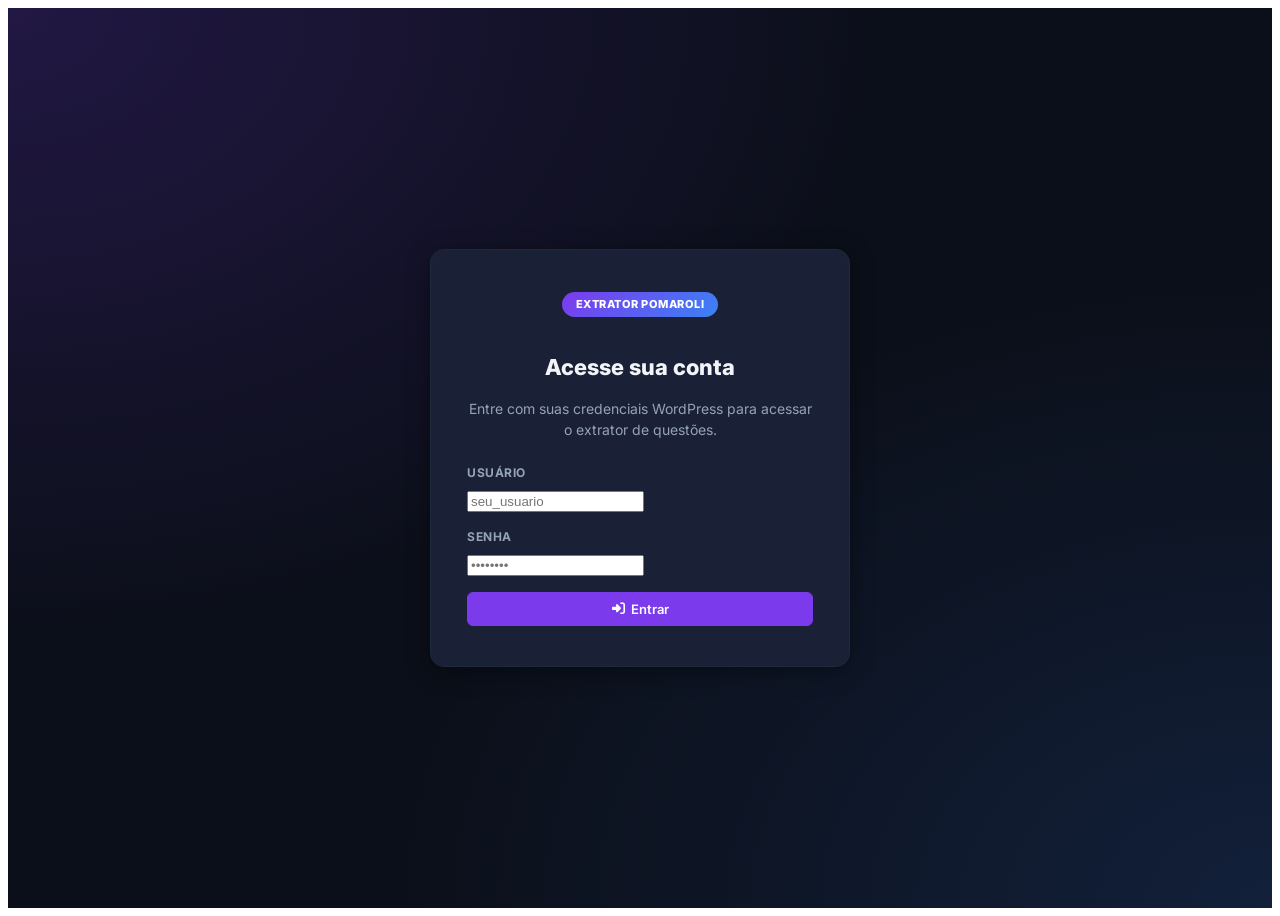
<file: wordpress-plugin/extrator-questoes-wp/index.html>
<!DOCTYPE html>
<html lang="pt-BR">
<head>
    <meta charset="UTF-8">
    <meta name="viewport" content="width=device-width, initial-scale=1.0">
    <title>Extrator de Questões Pomaroli</title>
    <link rel="preconnect" href="https://fonts.googleapis.com">
    <link href="https://fonts.googleapis.com/css2?family=Inter:wght@400;500;600;700;800&display=swap" rel="stylesheet">
    <link rel="stylesheet" href="https://cdnjs.cloudflare.com/ajax/libs/font-awesome/6.5.1/css/all.min.css">
    <link rel="stylesheet" href="assets/css/dashboard.css">
</head>
<body>
    <div id="pomaroli-app"></div>

    <script>
    // =============================================================================
    // CONFIGURAÇÃO GLOBAL (injetada pelo WordPress via shortcode ou wp_localize_script)
    // =============================================================================
    window.APP_CONFIG = window.APP_CONFIG || {};
    window.APP_CONFIG.restUrl = window.APP_CONFIG.restUrl || window.WP_REST_URL || '/wp-json/pomaroli/v1/';
    window.APP_CONFIG.restNonce = window.APP_CONFIG.restNonce || window.WP_REST_NONCE || '';
    window.APP_CONFIG.ajaxUrl = window.APP_CONFIG.ajaxUrl || window.WP_AJAX_URL || '/wp-admin/admin-ajax.php';
    window.APP_CONFIG.userId = window.APP_CONFIG.userId !== undefined ? window.APP_CONFIG.userId : (window.WP_CURRENT_USER_ID || 0);
    </script>

    <!-- ============================================================ -->
    <!-- TELA DE LOGIN -->
    <!-- ============================================================ -->
    <template id="tpl-login">
        <div class="login-screen">
            <div class="login-card">
                <div class="login-badge">EXTRATOR POMAROLI</div>
                <h2>Acesse sua conta</h2>
                <p>Entre com suas credenciais WordPress para acessar o extrator de questões.</p>
                <div id="login-error" class="alert alert-error" style="display:none"></div>
                <form id="login-form">
                    <div class="form-group">
                        <label>Usuário</label>
                        <input type="text" id="login-user" placeholder="seu_usuario" required autocomplete="username">
                    </div>
                    <div class="form-group">
                        <label>Senha</label>
                        <input type="password" id="login-pass" placeholder="••••••••" required autocomplete="current-password">
                    </div>
                    <button type="submit" class="btn btn-primary btn-block" id="login-btn">
                        <i class="fa-solid fa-right-to-bracket"></i> Entrar
                    </button>
                </form>
            </div>
        </div>
    </template>

    <!-- ============================================================ -->
    <!-- APP PRINCIPAL (Dashboard) -->
    <!-- ============================================================ -->
    <template id="tpl-dashboard">
        <div class="app-layout">
            <!-- Sidebar -->
            <aside class="sidebar" id="sidebar">
                <div class="sidebar-brand">
                    <div class="brand-icon"><i class="fa-solid fa-layer-group"></i></div>
                    <span class="brand-text">POMAROLI</span>
                </div>
                <nav class="sidebar-nav">
                    <a href="#/" class="nav-item active" data-page="dashboard">
                        <i class="fa-solid fa-chart-line"></i><span>Dashboard</span>
                    </a>
                    <a href="#/jobs" class="nav-item" data-page="jobs">
                        <i class="fa-solid fa-layer-group"></i><span>Processamentos</span>
                    </a>
                    <a href="#/questions" class="nav-item" data-page="questions">
                        <i class="fa-solid fa-list-check"></i><span>Questões</span>
                    </a>
                    <a href="#/ai-review" class="nav-item" data-page="ai-review">
                        <i class="fa-solid fa-robot"></i><span>Revisão IA</span>
                    </a>
                    <a href="#/settings" class="nav-item" data-page="settings">
                        <i class="fa-solid fa-gear"></i><span>Configurações</span>
                    </a>
                </nav>
                <div class="sidebar-footer">
                    <button class="btn btn-ghost btn-sm" id="btn-logout">
                        <i class="fa-solid fa-right-from-bracket"></i> Sair
                    </button>
                </div>
            </aside>

            <!-- Main Content -->
            <div class="main-wrapper">
                <header class="topbar">
                    <button class="btn btn-ghost" id="btn-toggle-sidebar">
                        <i class="fa-solid fa-bars"></i>
                    </button>
                    <h1 class="page-title" id="page-title">Dashboard</h1>
                    <div class="topbar-actions">
                        <button class="btn btn-primary" id="btn-novo-upload">
                            <i class="fa-solid fa-cloud-arrow-up"></i> Novo Upload
                        </button>
                    </div>
                </header>
                <main class="main-content" id="main-content">
                    <!-- Páginas renderizadas aqui pelo router -->
                </main>
            </div>
        </div>
    </template>

    <!-- ============================================================ -->
    <!-- TEMPLATES DAS PÁGINAS -->
    <!-- ============================================================ -->

    <!-- Dashboard Home -->
    <template id="tpl-page-dashboard">
        <div class="page-dashboard">
            <div class="stats-grid">
                <div class="stat-card">
                    <div class="stat-icon blue"><i class="fa-solid fa-spinner"></i></div>
                    <div class="stat-body">
                        <div class="stat-value" id="stat-active">0</div>
                        <div class="stat-label">Em processamento</div>
                    </div>
                </div>
                <div class="stat-card">
                    <div class="stat-icon amber"><i class="fa-solid fa-clock"></i></div>
                    <div class="stat-body">
                        <div class="stat-value" id="stat-queued">0</div>
                        <div class="stat-label">Na fila</div>
                    </div>
                </div>
                <div class="stat-card">
                    <div class="stat-icon green"><i class="fa-solid fa-check-double"></i></div>
                    <div class="stat-body">
                        <div class="stat-value" id="stat-questions">0</div>
                        <div class="stat-label">Questões extraídas</div>
                    </div>
                </div>
                <div class="stat-card">
                    <div class="stat-icon purple"><i class="fa-solid fa-hourglass-half"></i></div>
                    <div class="stat-body">
                        <div class="stat-value" id="stat-pending-review">0</div>
                        <div class="stat-label">Aguardando revisão</div>
                    </div>
                </div>
            </div>

            <div class="card mt-24">
                <div class="card-header">
                    <h2><i class="fa-solid fa-clock-rotate-left"></i> Últimos Processamentos</h2>
                </div>
                <div class="card-body">
                    <div class="table-responsive">
                        <table class="data-table">
                            <thead>
                                <tr>
                                    <th>#</th>
                                    <th>Status</th>
                                    <th>Arquivos</th>
                                    <th>Questões</th>
                                    <th>Progresso</th>
                                    <th>Criado em</th>
                                    <th>Ações</th>
                                </tr>
                            </thead>
                            <tbody id="recent-jobs-body">
                                <tr><td colspan="7" class="text-muted text-center">Carregando...</td></tr>
                            </tbody>
                        </table>
                    </div>
                </div>
            </div>

            <div class="card mt-24">
                <div class="card-header">
                    <h2><i class="fa-solid fa-history"></i> Atividade Recente</h2>
                </div>
                <div class="card-body">
                    <div id="activity-log" class="activity-list">
                        <div class="text-muted text-center">Carregando...</div>
                    </div>
                </div>
            </div>
        </div>
    </template>

    <!-- Jobs List -->
    <template id="tpl-page-jobs">
        <div class="page-jobs">
            <div class="card">
                <div class="card-header card-header-flex">
                    <h2><i class="fa-solid fa-layer-group"></i> Processamentos</h2>
                    <div class="flex gap-8">
                        <select id="jobs-filter-status" class="form-select">
                            <option value="">Todos os status</option>
                            <option value="aguardando">Aguardando</option>
                            <option value="processando">Processando</option>
                            <option value="concluido">Concluído</option>
                            <option value="erro">Erro</option>
                            <option value="cancelado">Cancelado</option>
                        </select>
                        <button class="btn btn-primary btn-sm" id="btn-novo-upload-jobs">
                            <i class="fa-solid fa-cloud-arrow-up"></i> Novo
                        </button>
                    </div>
                </div>
                <div class="card-body">
                    <div class="table-responsive">
                        <table class="data-table">
                            <thead>
                                <tr>
                                    <th>#</th>
                                    <th>Batch ID</th>
                                    <th>Status</th>
                                    <th>Arquivos</th>
                                    <th>Questões</th>
                                    <th>Progresso</th>
                                    <th>Criado em</th>
                                    <th>Ações</th>
                                </tr>
                            </thead>
                            <tbody id="jobs-table-body">
                                <tr><td colspan="8" class="text-muted text-center">Carregando...</td></tr>
                            </tbody>
                        </table>
                    </div>
                    <div class="pagination" id="jobs-pagination"></div>
                </div>
            </div>
        </div>
    </template>

    <!-- Job Detail -->
    <template id="tpl-page-job-detail">
        <div class="page-job-detail">
            <div class="flex items-center gap-12 mb-24">
                <a href="#/jobs" class="btn btn-ghost btn-sm"><i class="fa-solid fa-arrow-left"></i> Voltar</a>
                <h2 id="job-detail-title">Processamento #--</h2>
            </div>

            <div class="stats-grid stats-grid-3">
                <div class="stat-card">
                    <div class="stat-icon blue"><i class="fa-solid fa-file-pdf"></i></div>
                    <div class="stat-body">
                        <div class="stat-value" id="jd-files">0</div>
                        <div class="stat-label">Arquivos</div>
                    </div>
                </div>
                <div class="stat-card">
                    <div class="stat-icon green"><i class="fa-solid fa-list-check"></i></div>
                    <div class="stat-body">
                        <div class="stat-value" id="jd-questions">0</div>
                        <div class="stat-label">Questões</div>
                    </div>
                </div>
                <div class="stat-card">
                    <div class="stat-icon purple"><i class="fa-solid fa-percent"></i></div>
                    <div class="stat-body">
                        <div class="stat-value" id="jd-progress">0%</div>
                        <div class="stat-label">Progresso</div>
                    </div>
                </div>
            </div>

            <div class="card mt-24">
                <div class="card-header">
                    <h2><i class="fa-solid fa-file-lines"></i> Arquivos do Processamento</h2>
                    <div class="flex gap-8">
                        <button class="btn btn-danger btn-sm" id="jd-btn-cancel" style="display:none">
                            <i class="fa-solid fa-ban"></i> Cancelar
                        </button>
                        <button class="btn btn-warning btn-sm" id="jd-btn-retry" style="display:none">
                            <i class="fa-solid fa-rotate-right"></i> Reenfileirar
                        </button>
                    </div>
                </div>
                <div class="card-body">
                    <div class="table-responsive">
                        <table class="data-table">
                            <thead>
                                <tr>
                                    <th>#</th>
                                    <th>Arquivo</th>
                                    <th>Status</th>
                                    <th>Páginas</th>
                                    <th>Questões</th>
                                    <th>Progresso</th>
                                </tr>
                            </thead>
                            <tbody id="jd-files-body">
                                <tr><td colspan="6" class="text-muted text-center">Carregando...</td></tr>
                            </tbody>
                        </table>
                    </div>
                </div>
            </div>

            <div class="card mt-24">
                <div class="card-header card-header-flex">
                    <h2><i class="fa-solid fa-list-check"></i> Questões Extraídas</h2>
                    <button class="btn btn-success btn-sm" id="jd-btn-import">
                        <i class="fa-solid fa-database"></i> Importar para WP
                    </button>
                </div>
                <div class="card-body">
                    <div id="jd-questions-list" class="questions-grid">
                        <div class="text-muted text-center">Carregando...</div>
                    </div>
                </div>
            </div>
        </div>
    </template>

    <!-- Questions List -->
    <template id="tpl-page-questions">
        <div class="page-questions">
            <div class="card">
                <div class="card-header card-header-flex">
                    <h2><i class="fa-solid fa-list-check"></i> Questões</h2>
                    <div class="flex gap-8 items-center">
                        <input type="text" class="form-input" id="questions-search" placeholder="Buscar questão...">
                        <select id="questions-filter-status" class="form-select">
                            <option value="">Todos os status</option>
                            <option value="extraida">Extraída</option>
                            <option value="revisada">Revisada</option>
                            <option value="publicada">Publicada</option>
                            <option value="rejeitada">Rejeitada</option>
                        </select>
                        <select id="questions-filter-review" class="form-select">
                            <option value="">Todas revisões</option>
                            <option value="pendente">Pendente</option>
                            <option value="aprovada">Aprovada</option>
                            <option value="rejeitada">Rejeitada</option>
                        </select>
                        <button class="btn btn-success btn-sm" id="btn-import-selected" disabled>
                            <i class="fa-solid fa-database"></i> Importar selecionadas
                        </button>
                    </div>
                </div>
                <div class="card-body">
                    <div class="table-responsive">
                        <table class="data-table">
                            <thead>
                                <tr>
                                    <th><input type="checkbox" id="select-all-questions"></th>
                                    <th>#</th>
                                    <th>Enunciado</th>
                                    <th>Banca</th>
                                    <th>Disciplina</th>
                                    <th>Status</th>
                                    <th>Revisão</th>
                                    <th>Ações</th>
                                </tr>
                            </thead>
                            <tbody id="questions-table-body">
                                <tr><td colspan="8" class="text-muted text-center">Carregando...</td></tr>
                            </tbody>
                        </table>
                    </div>
                    <div class="pagination" id="questions-pagination"></div>
                </div>
            </div>
        </div>
    </template>

    <!-- Question Editor Modal -->
    <template id="tpl-modal-question">
        <div class="modal-overlay" id="question-modal">
            <div class="modal-content modal-lg">
                <div class="modal-header">
                    <h3 id="modal-q-title">Editar Questão</h3>
                    <button class="btn btn-ghost modal-close" data-close="question-modal">
                        <i class="fa-solid fa-xmark"></i>
                    </button>
                </div>
                <div class="modal-body">
                    <input type="hidden" id="modal-q-id">
                    <div class="form-row">
                        <div class="form-group flex-1">
                            <label>Enunciado</label>
                            <textarea id="modal-q-enunciado" class="form-textarea" rows="6"></textarea>
                        </div>
                    </div>
                    <div class="form-row form-row-2">
                        <div class="form-group">
                            <label>Banca</label>
                            <input type="text" id="modal-q-banca" class="form-input">
                        </div>
                        <div class="form-group">
                            <label>Disciplina</label>
                            <input type="text" id="modal-q-disciplina" class="form-input">
                        </div>
                    </div>
                    <div class="form-row form-row-2">
                        <div class="form-group">
                            <label>Ano</label>
                            <input type="text" id="modal-q-ano" class="form-input">
                        </div>
                        <div class="form-group">
                            <label>Gabarito</label>
                            <input type="text" id="modal-q-gabarito" class="form-input" maxlength="1">
                        </div>
                    </div>
                    <div id="modal-q-alternativas"></div>
                    <div class="form-group mt-12">
                        <label>Comentário / Resolução</label>
                        <textarea id="modal-q-comentario" class="form-textarea" rows="4"></textarea>
                    </div>
                </div>
                <div class="modal-footer">
                    <button class="btn btn-ghost" data-close="question-modal">Cancelar</button>
                    <button class="btn btn-success" id="modal-q-approve"><i class="fa-solid fa-check"></i> Aprovar</button>
                    <button class="btn btn-warning" id="modal-q-edit"><i class="fa-solid fa-pen"></i> Salvar Edição</button>
                    <button class="btn btn-danger" id="modal-q-reject"><i class="fa-solid fa-xmark"></i> Rejeitar</button>
                </div>
            </div>
        </div>
    </template>

    <!-- AI Review -->
    <template id="tpl-page-ai-review">
        <div class="page-ai-review">
            <div class="card">
                <div class="card-header card-header-flex">
                    <h2><i class="fa-solid fa-robot"></i> Revisão com Inteligência Artificial</h2>
                    <button class="btn btn-primary btn-sm" id="btn-start-ai-review">
                        <i class="fa-solid fa-play"></i> Iniciar Revisão em Massa
                    </button>
                </div>
                <div class="card-body">
                    <div class="ai-review-stats">
                        <div class="ai-stat">
                            <span class="ai-stat-value" id="ai-pending">0</span>
                            <span class="ai-stat-label">Pendentes</span>
                        </div>
                        <div class="ai-stat">
                            <span class="ai-stat-value" id="ai-approved">0</span>
                            <span class="ai-stat-label">Aprovadas</span>
                        </div>
                        <div class="ai-stat">
                            <span class="ai-stat-value" id="ai-rejected">0</span>
                            <span class="ai-stat-label">Rejeitadas</span>
                        </div>
                        <div class="ai-stat">
                            <span class="ai-stat-value" id="ai-edited">0</span>
                            <span class="ai-stat-label">Editadas</span>
                        </div>
                    </div>

                    <div id="ai-review-progress" style="display:none">
                        <div class="progress-header">
                            <span>Processando revisão...</span>
                            <span id="ai-progress-text">0 / 0</span>
                        </div>
                        <div class="progress-bar">
                            <div class="progress-fill" id="ai-progress-fill" style="width: 0%"></div>
                        </div>
                    </div>

                    <div class="mt-24">
                        <h3 class="mb-12">Questões Pendentes de Revisão</h3>
                        <div id="ai-review-list" class="questions-grid">
                            <div class="text-muted text-center">Nenhuma questão pendente.</div>
                        </div>
                    </div>
                </div>
            </div>
        </div>
    </template>

    <!-- Settings -->
    <template id="tpl-page-settings">
        <div class="page-settings">
            <div class="card">
                <div class="card-header">
                    <h2><i class="fa-solid fa-gear"></i> Configurações</h2>
                </div>
                <div class="card-body">
                    <form id="settings-form">
                        <div class="settings-section">
                            <h3><i class="fa-solid fa-robot"></i> Inteligência Artificial</h3>
                            <div class="form-row form-row-2">
                                <div class="form-group">
                                    <label>Provedor de IA</label>
                                    <select id="set-ai-provider" class="form-select">
                                        <option value="gemini">Google Gemini</option>
                                        <option value="openai">OpenAI</option>
                                    </select>
                                </div>
                                <div class="form-group">
                                    <label>Modelo</label>
                                    <input type="text" id="set-ai-model" class="form-input" value="gemini-2.0-flash">
                                </div>
                            </div>
                        </div>

                        <div class="settings-section">
                            <h3><i class="fa-solid fa-server"></i> Backend (Python)</h3>
                            <div class="form-group">
                                <label>URL do Servidor</label>
                                <input type="url" id="set-api-url" class="form-input" placeholder="(Opcional) URL do servidor Python worker">
                                <small class="form-help">URL do servidor Python worker (cPanel)</small>
                            </div>
                        </div>

                        <div class="settings-section">
                            <h3><i class="fa-solid fa-sliders"></i> Processamento</h3>
                            <div class="form-row form-row-2">
                                <div class="form-group">
                                    <label class="switch-label">
                                        <input type="checkbox" id="set-ocr" class="form-checkbox">
                                        <span>Forçar OCR via IA</span>
                                    </label>
                                    <small class="form-help">Ative para PDFs digitalizados/imagem</small>
                                </div>
                                <div class="form-group">
                                    <label class="switch-label">
                                        <input type="checkbox" id="set-auto-save" class="form-checkbox" checked>
                                        <span>Auto-salvar no WordPress</span>
                                    </label>
                                    <small class="form-help">Envia questões automaticamente ao WP</small>
                                </div>
                            </div>
                        </div>

                        <div class="settings-section">
                            <h3><i class="fa-solid fa-shield-halved"></i> Segurança</h3>
                            <div class="form-group">
                                <label>Status do Worker HMAC</label>
                                <div id="set-worker-status" class="status-badge">
                                    <span class="badge badge-green">Configurado</span>
                                </div>
                            </div>
                            <div class="form-group">
                                <label>Versão do Banco de Dados</label>
                                <span id="set-db-version" class="text-muted">--</span>
                            </div>
                        </div>

                        <div class="form-actions">
                            <button type="submit" class="btn btn-primary">
                                <i class="fa-solid fa-floppy-disk"></i> Salvar Configurações
                            </button>
                        </div>
                    </form>
                </div>
            </div>
        </div>
    </template>

    <!-- Upload Modal -->
    <template id="tpl-modal-upload">
        <div class="modal-overlay" id="upload-modal">
            <div class="modal-content">
                <div class="modal-header">
                    <h3>Novo Processamento</h3>
                    <button class="btn btn-ghost modal-close" data-close="upload-modal">
                        <i class="fa-solid fa-xmark"></i>
                    </button>
                </div>
                <div class="modal-body">
                    <div class="upload-zone" id="upload-dropzone">
                        <i class="fa-solid fa-cloud-arrow-up upload-icon"></i>
                        <h3>Arraste seus PDFs aqui</h3>
                        <p>ou clique para selecionar arquivos</p>
                        <input type="file" id="upload-input" multiple accept=".pdf" style="display:none">
                    </div>
                    <div id="upload-file-list" class="upload-file-list"></div>

                    <div class="mt-16">
                        <h4 class="mb-8">Opções de Processamento</h4>
                        <div class="form-row form-row-2">
                            <div class="form-group">
                                <label class="switch-label">
                                    <input type="checkbox" id="upload-use-ocr" class="form-checkbox">
                                    <span>Forçar OCR via IA</span>
                                </label>
                            </div>
                            <div class="form-group">
                                <label class="switch-label">
                                    <input type="checkbox" id="upload-autocorrect" class="form-checkbox" checked>
                                    <span>Autocorreção IA</span>
                                </label>
                            </div>
                        </div>
                    </div>

                    <div id="upload-progress" style="display:none" class="mt-16">
                        <div class="progress-header">
                            <span>Enviando arquivos...</span>
                            <span id="upload-progress-text">0%</span>
                        </div>
                        <div class="progress-bar">
                            <div class="progress-fill" id="upload-progress-fill" style="width: 0%"></div>
                        </div>
                    </div>
                </div>
                <div class="modal-footer">
                    <button class="btn btn-ghost" data-close="upload-modal">Cancelar</button>
                    <button class="btn btn-primary" id="btn-start-upload" disabled>
                        <i class="fa-solid fa-play"></i> Iniciar Processamento
                    </button>
                </div>
            </div>
        </div>
    </template>

    <!-- Modal de Confirmação -->
    <div id="confirm-modal" class="confirm-modal-overlay" style="display:none;">
        <div class="confirm-modal-box">
            <div class="confirm-modal-icon">
                <i class="fa-solid fa-triangle-exclamation"></i>
            </div>
            <h3 class="confirm-modal-title">Confirmar exclusão</h3>
            <p class="confirm-modal-message" id="confirm-modal-message">Tem certeza que deseja excluir este processamento? Esta ação não pode ser desfeita.</p>
            <div class="confirm-modal-actions">
                <button id="confirm-modal-cancel" class="btn btn-ghost">Cancelar</button>
                <button id="confirm-modal-ok" class="btn btn-danger">Sim, excluir</button>
            </div>
        </div>
    </div>

    <!-- Toast Container -->
    <div id="toast-container"></div>

    <!-- ============================================================ -->
    <!-- JAVASCRIPT -->
    <!-- ============================================================ -->
    <script src="assets/js/api.js"></script>
    <script src="assets/js/app.js"></script>
</body>
</html>
</file>
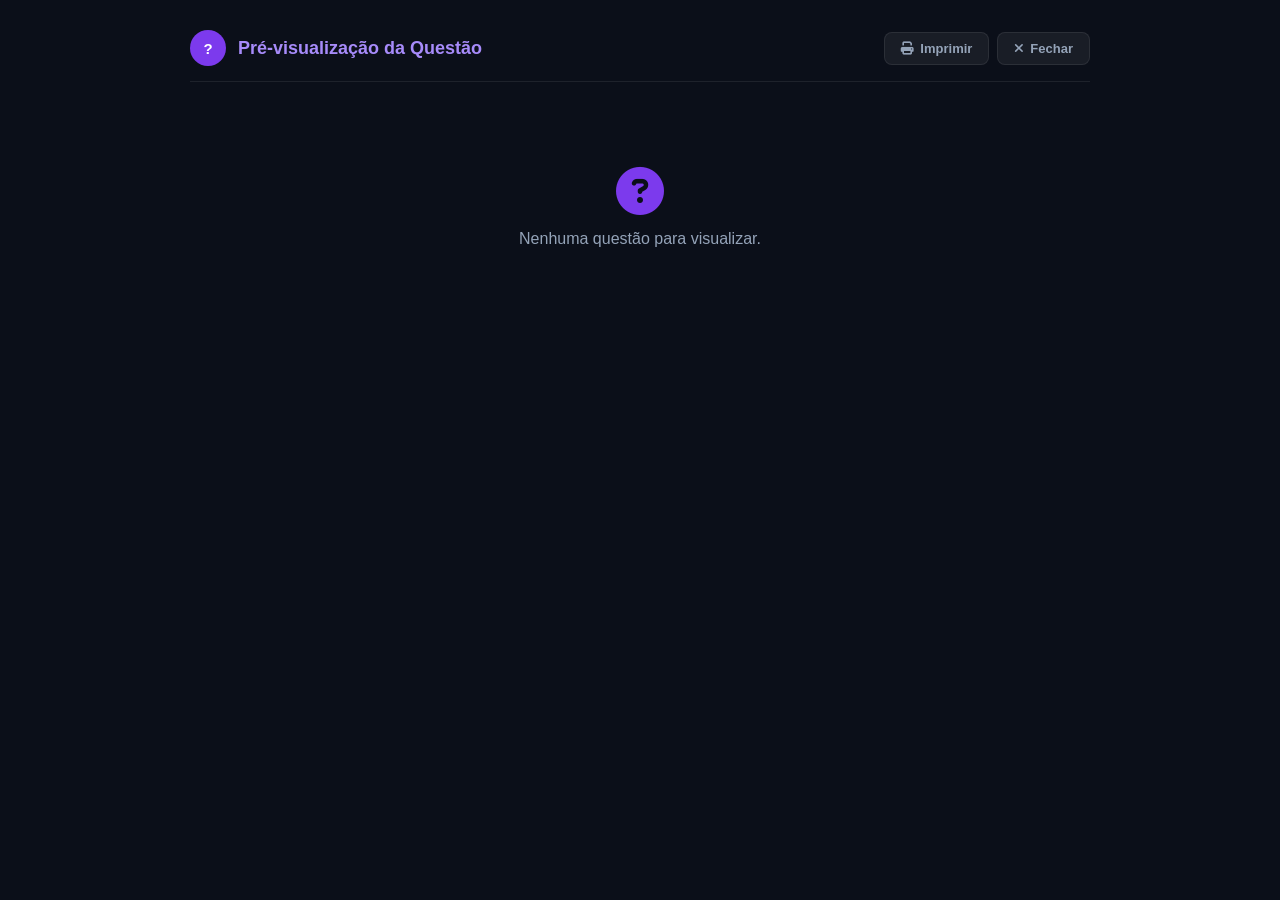
<file: templates/preview.html>
<!DOCTYPE html>
<html lang="pt-BR">
<head>
    <meta charset="UTF-8">
    <meta name="viewport" content="width=device-width, initial-scale=1.0">
    <title>Pré-visualização da Questão</title>
    <link rel="stylesheet" href="https://cdnjs.cloudflare.com/ajax/libs/font-awesome/6.5.1/css/all.min.css">
    <style>
        :root {
            --primary: #7c3aed;
            --primary-light: #a78bfa;
            --bg-body: #0b0f19;
            --bg-card: rgba(22, 27, 38, 0.95);
            --border-color: rgba(255, 255, 255, 0.08);
            --text-main: #f1f5f9;
            --text-muted: #94a3b8;
            --font-inter: 'Inter', -apple-system, BlinkMacSystemFont, sans-serif;
        }

        * {
            margin: 0;
            padding: 0;
            box-sizing: border-box;
        }

        body {
            font-family: var(--font-inter);
            background-color: var(--bg-body);
            color: var(--text-main);
            min-height: 100vh;
            display: flex;
            justify-content: center;
            padding: 30px 20px;
        }

        .preview-container {
            width: 100%;
            max-width: 900px;
        }

        .preview-header {
            display: flex;
            align-items: center;
            justify-content: space-between;
            margin-bottom: 25px;
            padding-bottom: 15px;
            border-bottom: 1px solid var(--border-color);
        }

        .preview-header-left {
            display: flex;
            align-items: center;
            gap: 12px;
        }

        .preview-header h1 {
            font-size: 18px;
            font-weight: 700;
            color: var(--primary-light);
        }

        .preview-header .q-number {
            background: var(--primary);
            color: white;
            width: 36px;
            height: 36px;
            border-radius: 50%;
            display: flex;
            align-items: center;
            justify-content: center;
            font-weight: 800;
            font-size: 15px;
        }

        .btn-close-preview {
            background: rgba(255, 255, 255, 0.06);
            border: 1px solid var(--border-color);
            color: var(--text-muted);
            padding: 8px 16px;
            border-radius: 8px;
            cursor: pointer;
            font-size: 13px;
            font-family: var(--font-inter);
            font-weight: 600;
            display: flex;
            align-items: center;
            gap: 6px;
            transition: all 0.2s;
        }

        .btn-close-preview:hover {
            background: rgba(255, 255, 255, 0.1);
            color: white;
        }

        .preview-card {
            background-color: var(--bg-card);
            border: 1px solid var(--border-color);
            border-radius: 16px;
            padding: 30px;
            display: flex;
            flex-direction: column;
            gap: 24px;
        }

        .preview-badge-row {
            display: flex;
            flex-wrap: wrap;
            gap: 8px;
        }

        .preview-badge {
            font-size: 11px;
            font-weight: 700;
            padding: 5px 12px;
            border-radius: 20px;
            display: inline-flex;
            align-items: center;
            gap: 6px;
            text-transform: uppercase;
            letter-spacing: 0.5px;
            border: 1px solid rgba(255, 255, 255, 0.06);
        }

        .badge-banca { background-color: rgba(124, 58, 237, 0.12); color: #a78bfa; border-color: rgba(124, 58, 237, 0.2); }
        .badge-instituicao { background-color: rgba(59, 130, 246, 0.12); color: #60a5fa; border-color: rgba(59, 130, 246, 0.2); }
        .badge-cargo { background-color: rgba(236, 72, 153, 0.12); color: #f472b6; border-color: rgba(236, 72, 153, 0.2); }
        .badge-ano { background-color: rgba(245, 158, 11, 0.12); color: #fbbf24; border-color: rgba(245, 158, 11, 0.2); }
        .badge-disciplina { background-color: rgba(16, 185, 129, 0.12); color: #34d399; border-color: rgba(16, 185, 129, 0.2); }
        .badge-assunto { background-color: rgba(107, 114, 128, 0.2); color: #d1d5db; border-color: rgba(107, 114, 128, 0.3); }
        .badge-dificuldade { background-color: rgba(239, 68, 68, 0.12); color: #f87171; border-color: rgba(239, 68, 68, 0.2); }

        .preview-section-title {
            font-size: 11px;
            font-weight: 800;
            color: var(--text-muted);
            text-transform: uppercase;
            letter-spacing: 0.8px;
            display: flex;
            align-items: center;
            gap: 6px;
            margin-bottom: 12px;
        }

        .preview-texto-associado {
            background-color: rgba(255, 255, 255, 0.02);
            border-left: 3px solid var(--primary);
            border-radius: 0 10px 10px 0;
            padding: 18px;
            font-size: 15px;
            line-height: 1.7;
        }

        .preview-enunciado {
            font-size: 16px;
            line-height: 1.7;
            color: var(--text-main);
        }

        .preview-image-wrapper {
            margin-top: 15px;
            display: flex;
            justify-content: center;
            background-color: rgba(0, 0, 0, 0.2);
            padding: 12px;
            border-radius: 10px;
            border: 1px solid var(--border-color);
        }

        .preview-image-enunciado {
            max-width: 100%;
            max-height: 400px;
            border-radius: 6px;
            object-fit: contain;
        }

        .preview-alternatives {
            display: flex;
            flex-direction: column;
            gap: 10px;
        }

        .preview-alternative-item {
            display: flex;
            align-items: flex-start;
            gap: 14px;
            padding: 14px 18px;
            background-color: rgba(255, 255, 255, 0.02);
            border: 1px solid var(--border-color);
            border-radius: 10px;
            transition: all 0.2s;
        }

        .preview-alternative-item:hover {
            background-color: rgba(255, 255, 255, 0.04);
            border-color: rgba(255, 255, 255, 0.12);
        }

        .preview-alternative-item.correct {
            background-color: rgba(34, 197, 94, 0.08);
            border-color: rgba(34, 197, 94, 0.25);
        }

        .preview-alt-badge {
            min-width: 32px;
            height: 32px;
            border-radius: 8px;
            background-color: rgba(255, 255, 255, 0.06);
            color: var(--text-muted);
            display: flex;
            align-items: center;
            justify-content: center;
            font-weight: 800;
            font-size: 13px;
            flex-shrink: 0;
        }

        .preview-alternative-item.correct .preview-alt-badge {
            background-color: rgba(34, 197, 94, 0.2);
            color: #22c55e;
        }

        .preview-alt-content-body {
            flex-grow: 1;
            font-size: 15px;
            line-height: 1.6;
        }

        .preview-alt-image-wrapper {
            margin-top: 10px;
            display: flex;
            justify-content: flex-start;
        }

        .preview-image-alt {
            max-width: 100%;
            max-height: 250px;
            border-radius: 6px;
            object-fit: contain;
            border: 1px solid var(--border-color);
        }

        .preview-correct-icon {
            color: #22c55e;
            font-size: 18px;
            margin-top: 6px;
            flex-shrink: 0;
        }

        .preview-comentario-box {
            background-color: rgba(124, 58, 237, 0.06);
            border: 1px solid rgba(124, 58, 237, 0.15);
            border-radius: 10px;
            padding: 18px;
        }

        .preview-comentario-box.empty-comentario {
            background-color: rgba(255, 255, 255, 0.02);
            border-color: var(--border-color);
        }

        .preview-comentario-title {
            font-size: 12px;
            font-weight: 700;
            color: var(--primary-light);
            text-transform: uppercase;
            letter-spacing: 0.5px;
            display: flex;
            align-items: center;
            gap: 6px;
            margin-bottom: 10px;
        }

        .preview-html-content {
            font-size: 15px;
            line-height: 1.7;
        }

        .preview-html-content table {
            width: 100%;
            border-collapse: collapse;
            margin: 10px 0;
            font-size: 14px;
        }

        .preview-html-content th {
            background: rgba(124, 58, 237, 0.15);
            padding: 8px 12px;
            text-align: left;
            border: 1px solid var(--border-color);
            font-weight: 700;
        }

        .preview-html-content td {
            padding: 8px 12px;
            border: 1px solid var(--border-color);
        }

        .no-question {
            text-align: center;
            padding: 60px 20px;
            color: var(--text-muted);
        }

        .no-question i {
            font-size: 48px;
            margin-bottom: 15px;
            color: var(--primary);
        }

        @media print {
            body { background: white; color: black; padding: 15px; }
            .preview-card { border: 1px solid #ccc; background: white; }
            .btn-close-preview { display: none; }
            .preview-header { border-bottom-color: #ccc; }
            .preview-badge { border: 1px solid #ccc; }
            .preview-alternative-item { border: 1px solid #ccc; background: #f9f9f9; }
            .preview-texto-associado { border-left-color: var(--primary); background: #f5f5f5; }
        }
    </style>
</head>
<body>
    <div class="preview-container">
        <div class="preview-header">
            <div class="preview-header-left">
                <span class="q-number" id="header-q-num">?</span>
                <h1>Pré-visualização da Questão</h1>
            </div>
            <div style="display: flex; gap: 8px;">
                <button class="btn-close-preview" onclick="window.print()">
                    <i class="fa-solid fa-print"></i> Imprimir
                </button>
                <button class="btn-close-preview" onclick="window.close()">
                    <i class="fa-solid fa-xmark"></i> Fechar
                </button>
            </div>
        </div>

        <div id="preview-content">
            <div class="no-question">
                <i class="fa-solid fa-circle-question"></i>
                <p>Nenhuma questão para visualizar.</p>
            </div>
        </div>
    </div>

    <script>
        function getQueryParam(name) {
            const params = new URLSearchParams(window.location.search);
            return params.get(name);
        }

        function renderPreview() {
            let q, meta;

            const dataStr = getQueryParam('data');
            if (dataStr) {
                try {
                    q = JSON.parse(decodeURIComponent(dataStr));
                    const metaStr = getQueryParam('meta');
                    meta = metaStr ? JSON.parse(decodeURIComponent(metaStr)) : {};
                } catch(e) { /* fallback below */ }
            }

            if (!q) {
                try {
                    q = JSON.parse(localStorage.getItem('preview_data') || 'null');
                    meta = JSON.parse(localStorage.getItem('preview_meta') || '{}');
                    localStorage.removeItem('preview_data');
                    localStorage.removeItem('preview_meta');
                } catch(e) { return; }
            }

            if (!q) return;

            try {
                document.getElementById('header-q-num').textContent = q.Numero || '?';
                document.title = `Questão ${q.Numero || ''} - Pré-visualização`;

                meta = meta || {};

                const banca = meta.Banca || q.Banca || "";
                const instituicao = meta.Instituicao || q.Instituicao || "";
                const cargo = meta.Cargo || q.Cargo || "";
                const ano = meta.Ano || q.Ano || "";
                const carreira = meta.Carreira || q.Carreira || "";
                const formacao = meta.Formacao || q.Formacao || "";
                const escolaridade = meta.Escolaridade || q.Escolaridade || "";
                const dificuldade = meta.Dificuldade || q.Dificuldade || "";

                let badgesHtml = "";
                if (banca) badgesHtml += `<span class="preview-badge badge-banca"><i class="fa-solid fa-building-columns"></i> ${banca}</span>`;
                if (instituicao) badgesHtml += `<span class="preview-badge badge-instituicao"><i class="fa-solid fa-university"></i> ${instituicao}</span>`;
                if (cargo) badgesHtml += `<span class="preview-badge badge-cargo"><i class="fa-solid fa-briefcase"></i> ${cargo}</span>`;
                if (ano) badgesHtml += `<span class="preview-badge badge-ano"><i class="fa-solid fa-calendar"></i> ${ano}</span>`;
                if (q.Disciplina) badgesHtml += `<span class="preview-badge badge-disciplina"><i class="fa-solid fa-graduation-cap"></i> ${q.Disciplina}</span>`;
                if (q.Assunto) badgesHtml += `<span class="preview-badge badge-assunto"><i class="fa-solid fa-tag"></i> ${q.Assunto}</span>`;
                if (dificuldade) badgesHtml += `<span class="preview-badge badge-dificuldade"><i class="fa-solid fa-gauge-simple-high"></i> ${dificuldade}</span>`;

                let textoAssociadoHtml = "";
                if (q.Texto_Associado && q.Texto_Associado.trim()) {
                    textoAssociadoHtml = `
                        <div class="preview-texto-associado">
                            <div class="preview-section-title"><i class="fa-solid fa-file-lines"></i> Texto Associado</div>
                            <div class="preview-html-content">${q.Texto_Associado}</div>
                        </div>
                    `;
                }

                let enunciadoImagemHtml = "";
                if (q.Enunciado_Imagem) {
                    enunciadoImagemHtml = `
                        <div class="preview-image-wrapper">
                            <img src="${q.Enunciado_Imagem}" class="preview-image-enunciado" alt="Imagem do Enunciado">
                        </div>
                    `;
                }

                const alternativas = [
                    { letra: 'A', texto: q.Opcao_A, imagem: q.Opcao_A_Imagem },
                    { letra: 'B', texto: q.Opcao_B, imagem: q.Opcao_B_Imagem },
                    { letra: 'C', texto: q.Opcao_C, imagem: q.Opcao_C_Imagem },
                    { letra: 'D', texto: q.Opcao_D, imagem: q.Opcao_D_Imagem },
                    { letra: 'E', texto: q.Opcao_E, imagem: q.Opcao_E_Imagem }
                ];

                let alternativesHtml = "";
                alternativas.forEach(alt => {
                    if (alt.letra === 'E' && !alt.texto && !alt.imagem) return;
                    const isCorrect = q.Gabarito === alt.letra;
                    const correctClass = isCorrect ? 'correct' : '';
                    const iconHtml = isCorrect ? `<i class="fa-solid fa-circle-check preview-correct-icon"></i>` : '';

                    let altImageHtml = "";
                    if (alt.imagem) {
                        altImageHtml = `<div class="preview-alt-image-wrapper"><img src="${alt.imagem}" class="preview-image-alt" alt="Imagem Alternativa ${alt.letra}"></div>`;
                    }

                    alternativesHtml += `
                        <div class="preview-alternative-item ${correctClass}">
                            <span class="preview-alt-badge">${alt.letra}</span>
                            <div class="preview-alt-content-body">
                                <div class="preview-html-content">${alt.texto || ''}</div>
                                ${altImageHtml}
                            </div>
                            ${iconHtml}
                        </div>
                    `;
                });

                let comentarioHtml = "";
                if (q.Comentario && q.Comentario.trim()) {
                    comentarioHtml = `
                        <div class="preview-comentario-box">
                            <div class="preview-comentario-title">
                                <i class="fa-solid fa-robot"></i> Explicação da Questão
                            </div>
                            <div class="preview-html-content">${q.Comentario}</div>
                        </div>
                    `;
                }

                document.getElementById('preview-content').innerHTML = `
                    <div class="preview-card">
                        <div class="preview-badge-row">${badgesHtml}</div>
                        ${textoAssociadoHtml}
                        <div class="preview-enunciado">
                            <div class="preview-section-title" style="margin-bottom: 10px;"><i class="fa-solid fa-question"></i> Questão ${q.Numero}</div>
                            <div class="preview-html-content">${q.Enunciado || ''}</div>
                            ${enunciadoImagemHtml}
                        </div>
                        <div class="preview-alternatives">${alternativesHtml}</div>
                        ${comentarioHtml}
                    </div>
                `;
            } catch (e) {
                console.error("Erro ao decodificar dados da questão:", e);
            }
        }

        renderPreview();
    </script>
</body>
</html>
</file>
<file: wordpress-plugin/extrator-questoes-wp/assets/css/dashboard.css>
/* =============================================================================
   POMAROLI DASHBOARD — Estilos do SPA
   ============================================================================= */

:root {
    --bg-primary: #0b0f19;
    --bg-secondary: #111827;
    --bg-card: #1a2035;
    --bg-card-hover: #1e2642;
    --bg-input: #0d1225;
    --border: #1e293b;
    --border-light: #2a3a5c;
    --text-primary: #f1f5f9;
    --text-secondary: #94a3b8;
    --text-muted: #64748b;
    --accent: #7c3aed;
    --accent-hover: #6d28d9;
    --blue: #3b82f6;
    --green: #10b981;
    --amber: #f59e0b;
    --red: #ef4444;
    --purple: #8b5cf6;
    --radius: 10px;
    --radius-sm: 6px;
    --radius-lg: 14px;
    --shadow: 0 4px 24px rgba(0,0,0,0.4);
    --shadow-sm: 0 2px 8px rgba(0,0,0,0.3);
    --transition: 0.2s ease;
    --sidebar-width: 240px;
    --topbar-height: 60px;
    --font: 'Inter', -apple-system, BlinkMacSystemFont, 'Segoe UI', sans-serif;
}

#pomaroli-app *,
#pomaroli-app *::before,
#pomaroli-app *::after,
.login-screen *,
.login-screen *::before,
.login-screen *::after,
.app-layout *,
.app-layout *::before,
.app-layout *::after {
    box-sizing: border-box;
}

#pomaroli-app,
.login-screen,
.app-layout {
    font-family: var(--font);
    color: var(--text-primary);
    line-height: 1.5;
    -webkit-font-smoothing: antialiased;
}

#pomaroli-app a,
.login-screen a,
.app-layout a {
    color: var(--accent);
    text-decoration: none;
}

#pomaroli-app a:hover,
.login-screen a:hover,
.app-layout a:hover {
    color: var(--accent-hover);
}

/* =============================================================================
   LOGIN SCREEN
   ============================================================================= */
.login-screen {
    display: flex;
    align-items: center;
    justify-content: center;
    height: 100vh;
    background: var(--bg-primary);
    background-image:
        radial-gradient(at 0% 0%, rgba(124,58,237,0.2) 0px, transparent 50%),
        radial-gradient(at 100% 100%, rgba(59,130,246,0.15) 0px, transparent 50%);
}
.login-card {
    background: var(--bg-card);
    border: 1px solid var(--border);
    border-radius: var(--radius-lg);
    padding: 40px 36px;
    width: 100%;
    max-width: 420px;
    box-shadow: var(--shadow);
    text-align: center;
}
.login-badge {
    display: inline-block;
    background: linear-gradient(135deg, var(--accent), var(--blue));
    color: #fff;
    font-size: 11px;
    font-weight: 800;
    text-transform: uppercase;
    padding: 4px 14px;
    border-radius: 20px;
    margin-bottom: 16px;
    letter-spacing: 0.5px;
}
.login-card h2 { font-size: 22px; font-weight: 800; margin-bottom: 8px; }
.login-card p { font-size: 14px; color: var(--text-secondary); margin-bottom: 24px; }

/* =============================================================================
   FORMS
   ============================================================================= */
.form-group { margin-bottom: 16px; text-align: left; }
.form-group label {
    display: block;
    font-size: 12px;
    font-weight: 700;
    color: var(--text-secondary);
    margin-bottom: 6px;
    text-transform: uppercase;
    letter-spacing: 0.5px;
}
.form-input, .form-select, .form-textarea {
    width: 100%;
    background: var(--bg-input);
    border: 1px solid var(--border);
    border-radius: var(--radius-sm);
    padding: 10px 14px;
    color: var(--text-primary);
    font-size: 14px;
    font-family: var(--font);
    transition: border-color var(--transition);
}
.form-input:focus, .form-select:focus, .form-textarea:focus {
    border-color: var(--accent);
    outline: none;
    box-shadow: 0 0 0 3px rgba(124,58,237,0.15);
}
.form-select { cursor: pointer; }
.form-textarea { resize: vertical; min-height: 80px; }
.form-help { display: block; font-size: 12px; color: var(--text-muted); margin-top: 4px; }
.form-row { display: flex; gap: 16px; }
.form-row-2 { display: grid; grid-template-columns: 1fr 1fr; gap: 16px; }
.form-actions { display: flex; justify-content: flex-end; gap: 12px; margin-top: 24px; padding-top: 24px; border-top: 1px solid var(--border); }
.flex { display: flex; }
.flex-1 { flex: 1; }
.items-center { align-items: center; }
.gap-8 { gap: 8px; }
.gap-12 { gap: 12px; }

.switch-label {
    display: flex !important;
    align-items: center;
    gap: 8px;
    cursor: pointer;
    font-size: 14px !important;
    text-transform: none !important;
    letter-spacing: 0 !important;
    color: var(--text-primary) !important;
}
.form-checkbox { width: auto !important; accent-color: var(--accent); }

/* =============================================================================
   BUTTONS
   ============================================================================= */
.btn {
    display: inline-flex;
    align-items: center;
    gap: 6px;
    padding: 8px 16px;
    border: 1px solid var(--border);
    border-radius: var(--radius-sm);
    background: var(--bg-card);
    color: var(--text-primary);
    font-size: 13px;
    font-weight: 600;
    font-family: var(--font);
    cursor: pointer;
    transition: all var(--transition);
    white-space: nowrap;
}
.btn:hover { background: var(--bg-card-hover); }
.btn:disabled { opacity: 0.5; cursor: not-allowed; }
.btn-sm { padding: 6px 12px; font-size: 12px; }
.btn-primary { background: var(--accent); border-color: var(--accent); color: #fff; }
.btn-primary:hover { background: var(--accent-hover); }
.btn-success { background: var(--green); border-color: var(--green); color: #fff; }
.btn-success:hover { background: #059669; }
.btn-warning { background: var(--amber); border-color: var(--amber); color: #000; }
.btn-warning:hover { background: #d97706; }
.btn-danger { background: var(--red); border-color: var(--red); color: #fff; }
.btn-danger:hover { background: #dc2626; }
.btn-ghost { background: transparent; border-color: transparent; color: var(--text-secondary); }
.btn-ghost:hover { color: var(--text-primary); background: rgba(255,255,255,0.05); }
.btn-block { width: 100%; justify-content: center; }

/* =============================================================================
   APP LAYOUT
   ============================================================================= */
.app-layout {
    display: flex;
    height: 100vh;
    overflow: hidden;
}

/* SIDEBAR */
.sidebar {
    width: var(--sidebar-width);
    background: var(--bg-secondary);
    border-right: 1px solid var(--border);
    display: flex;
    flex-direction: column;
    flex-shrink: 0;
    transition: width 0.25s ease, transform 0.25s ease;
    z-index: 100;
}
.sidebar.collapsed {
    width: 68px !important;
}
.sidebar.collapsed .brand-text,
.sidebar.collapsed .nav-item span,
.sidebar.collapsed .sidebar-footer span,
.sidebar.collapsed .sidebar-section-title {
    display: none !important;
}
.sidebar.collapsed .sidebar-brand {
    justify-content: center;
    padding: 20px 0;
}
.sidebar.collapsed .nav-item {
    justify-content: center;
    padding: 12px 0;
}
.sidebar.collapsed .sidebar-footer {
    justify-content: center;
    padding: 16px 0;
}
.sidebar.collapsed .sidebar-footer button {
    justify-content: center;
}
.sidebar-brand {
    display: flex;
    align-items: center;
    gap: 10px;
    padding: 20px;
    border-bottom: 1px solid var(--border);
}
.brand-icon {
    width: 36px;
    height: 36px;
    background: linear-gradient(135deg, var(--accent), var(--blue));
    border-radius: var(--radius-sm);
    display: flex;
    align-items: center;
    justify-content: center;
    color: #fff;
    font-size: 16px;
}
.brand-text {
    font-size: 14px;
    font-weight: 800;
    letter-spacing: 1px;
    color: var(--text-primary);
}
.sidebar-nav {
    flex: 1;
    padding: 12px 8px;
    overflow-y: auto;
}
.nav-item {
    display: flex;
    align-items: center;
    gap: 10px;
    padding: 10px 14px;
    border-radius: var(--radius-sm);
    color: var(--text-secondary);
    font-size: 14px;
    font-weight: 500;
    transition: all var(--transition);
    margin-bottom: 2px;
}
.nav-item:hover { background: rgba(255,255,255,0.05); color: var(--text-primary); }
.nav-item.active {
    background: rgba(124,58,237,0.15);
    color: var(--accent);
    font-weight: 600;
}
.nav-item i { width: 20px; text-align: center; font-size: 15px; }
.sidebar-footer {
    padding: 12px 8px;
    border-top: 1px solid var(--border);
}

/* MAIN */
.main-wrapper {
    flex: 1;
    display: flex;
    flex-direction: column;
    overflow: hidden;
    min-width: 0;
}
.topbar {
    height: var(--topbar-height);
    background: var(--bg-secondary);
    border-bottom: 1px solid var(--border);
    display: flex;
    align-items: center;
    padding: 0 20px;
    gap: 16px;
    flex-shrink: 0;
}
.page-title {
    font-size: 18px;
    font-weight: 700;
    flex: 1;
}
.topbar-actions { display: flex; gap: 8px; }
.main-content {
    flex: 1;
    overflow-y: auto;
    padding: 24px;
}

/* =============================================================================
   CARDS
   ============================================================================= */
.card {
    background: var(--bg-card);
    border: 1px solid var(--border);
    border-radius: var(--radius-lg);
    overflow: hidden;
}
.card-header {
    padding: 16px 20px;
    border-bottom: 1px solid var(--border);
    display: flex;
    align-items: center;
    justify-content: space-between;
}
.card-header h2 {
    font-size: 16px;
    font-weight: 700;
    display: flex;
    align-items: center;
    gap: 8px;
}
.card-header h2 i { color: var(--accent); font-size: 16px; }
.card-header-flex { flex-wrap: wrap; gap: 12px; }
.card-body { padding: 20px; }

/* =============================================================================
   STAT CARDS
   ============================================================================= */
.stats-grid {
    display: grid;
    grid-template-columns: repeat(4, 1fr);
    gap: 16px;
}
.stats-grid-3 { grid-template-columns: repeat(3, 1fr); }
.stat-card {
    background: var(--bg-card);
    border: 1px solid var(--border);
    border-radius: var(--radius);
    padding: 20px;
    display: flex;
    align-items: center;
    gap: 16px;
    transition: border-color var(--transition);
}
.stat-card:hover { border-color: var(--border-light); }
.stat-icon {
    width: 48px;
    height: 48px;
    border-radius: var(--radius);
    display: flex;
    align-items: center;
    justify-content: center;
    font-size: 20px;
    flex-shrink: 0;
}
.stat-icon.blue { background: rgba(59,130,246,0.15); color: var(--blue); }
.stat-icon.green { background: rgba(16,185,129,0.15); color: var(--green); }
.stat-icon.amber { background: rgba(245,158,11,0.15); color: var(--amber); }
.stat-icon.purple { background: rgba(139,92,246,0.15); color: var(--purple); }
.stat-value { font-size: 28px; font-weight: 800; line-height: 1; }
.stat-label { font-size: 13px; color: var(--text-secondary); margin-top: 4px; }

/* =============================================================================
   DATA TABLE
   ============================================================================= */
.table-responsive { overflow-x: auto; }
.data-table {
    width: 100%;
    border-collapse: collapse;
    font-size: 13px;
}
.data-table th {
    text-align: left;
    padding: 10px 14px;
    background: var(--bg-input);
    color: var(--text-secondary);
    font-weight: 700;
    font-size: 11px;
    text-transform: uppercase;
    letter-spacing: 0.5px;
    border-bottom: 1px solid var(--border);
    white-space: nowrap;
}
.data-table td {
    padding: 10px 14px;
    border-bottom: 1px solid var(--border);
    vertical-align: middle;
}
.data-table tbody tr:hover { background: rgba(255,255,255,0.02); }
.data-table tbody tr:last-child td { border-bottom: none; }

/* =============================================================================
   BADGES & STATUS
   ============================================================================= */
.badge {
    display: inline-flex;
    align-items: center;
    gap: 4px;
    padding: 3px 10px;
    border-radius: 20px;
    font-size: 11px;
    font-weight: 700;
    text-transform: uppercase;
    letter-spacing: 0.3px;
}
.badge-blue { background: rgba(59,130,246,0.15); color: var(--blue); }
.badge-green { background: rgba(16,185,129,0.15); color: var(--green); }
.badge-amber { background: rgba(245,158,11,0.15); color: var(--amber); }
.badge-red { background: rgba(239,68,68,0.15); color: var(--red); }
.badge-purple { background: rgba(139,92,246,0.15); color: var(--purple); }
.badge-gray { background: rgba(100,116,139,0.15); color: var(--text-muted); }

/* =============================================================================
   PROGRESS BAR
   ============================================================================= */
.progress-bar {
    width: 100%;
    height: 8px;
    background: var(--bg-input);
    border-radius: 4px;
    overflow: hidden;
}
.progress-fill {
    height: 100%;
    background: linear-gradient(90deg, var(--accent), var(--blue));
    border-radius: 4px;
    transition: width 0.5s ease;
    min-width: 2px;
}
.progress-header {
    display: flex;
    justify-content: space-between;
    font-size: 13px;
    color: var(--text-secondary);
    margin-bottom: 8px;
}

/* =============================================================================
   MODAL
   ============================================================================= */
.modal-overlay {
    position: fixed;
    inset: 0;
    background: rgba(0,0,0,0.7);
    backdrop-filter: blur(4px);
    display: flex;
    align-items: center;
    justify-content: center;
    z-index: 9999;
    padding: 20px;
}
.modal-content {
    background: var(--bg-card);
    border: 1px solid var(--border);
    border-radius: var(--radius-lg);
    width: 100%;
    max-width: 540px;
    max-height: 90vh;
    overflow-y: auto;
    box-shadow: var(--shadow);
}
.modal-lg { max-width: 720px; }
.modal-header {
    padding: 16px 20px;
    border-bottom: 1px solid var(--border);
    display: flex;
    align-items: center;
    justify-content: space-between;
}
.modal-header h3 { font-size: 16px; font-weight: 700; }
.modal-body { padding: 20px; }
.modal-footer {
    padding: 16px 20px;
    border-top: 1px solid var(--border);
    display: flex;
    justify-content: flex-end;
    gap: 8px;
}

/* =============================================================================
   UPLOAD ZONE
   ============================================================================= */
.upload-zone {
    border: 2px dashed var(--border-light);
    border-radius: var(--radius);
    padding: 40px 20px;
    text-align: center;
    cursor: pointer;
    transition: all var(--transition);
}
.upload-zone:hover, .upload-zone.dragover {
    border-color: var(--accent);
    background: rgba(124,58,237,0.05);
}
.upload-icon { font-size: 48px; color: var(--accent); margin-bottom: 12px; }
.upload-zone h3 { font-size: 16px; margin-bottom: 4px; }
.upload-zone p { font-size: 13px; color: var(--text-muted); }
.upload-file-list {
    margin-top: 16px;
    max-height: 160px;
    overflow-y: auto;
}
.upload-file-item {
    display: flex;
    align-items: center;
    justify-content: space-between;
    padding: 8px 12px;
    border: 1px solid var(--border);
    border-radius: var(--radius-sm);
    margin-bottom: 6px;
    font-size: 13px;
}
.upload-file-item .file-name { flex: 1; overflow: hidden; text-overflow: ellipsis; white-space: nowrap; }
.upload-file-item .file-size { color: var(--text-muted); margin-left: 12px; }

/* =============================================================================
   QUESTIONS GRID
   ============================================================================= */
.questions-grid {
    display: grid;
    grid-template-columns: repeat(auto-fill, minmax(340px, 1fr));
    gap: 16px;
}
.question-card {
    background: var(--bg-input);
    border: 1px solid var(--border);
    border-radius: var(--radius);
    padding: 16px;
    transition: border-color var(--transition);
}
.question-card:hover { border-color: var(--border-light); }
.question-card-header {
    display: flex;
    align-items: center;
    justify-content: space-between;
    margin-bottom: 8px;
}
.question-card-number {
    font-weight: 700;
    color: var(--accent);
}
.question-card-badges { display: flex; gap: 4px; flex-wrap: wrap; }
.question-card-text {
    font-size: 13px;
    color: var(--text-secondary);
    line-height: 1.6;
    max-height: 80px;
    overflow: hidden;
    text-overflow: ellipsis;
    display: -webkit-box;
    -webkit-line-clamp: 3;
    -webkit-box-orient: vertical;
}
.question-card-actions {
    display: flex;
    gap: 6px;
    margin-top: 12px;
    padding-top: 12px;
    border-top: 1px solid var(--border);
}

/* =============================================================================
   AI REVIEW
   ============================================================================= */
.ai-review-stats {
    display: grid;
    grid-template-columns: repeat(4, 1fr);
    gap: 16px;
    margin-bottom: 24px;
}
.ai-stat {
    text-align: center;
    padding: 16px;
    background: var(--bg-input);
    border-radius: var(--radius);
}
.ai-stat-value {
    display: block;
    font-size: 28px;
    font-weight: 800;
    color: var(--accent);
}
.ai-stat-label { font-size: 12px; color: var(--text-muted); text-transform: uppercase; }

/* =============================================================================
   ACTIVITY LIST
   ============================================================================= */
.activity-list { max-height: 300px; overflow-y: auto; }
.activity-item {
    display: flex;
    gap: 12px;
    padding: 10px 0;
    border-bottom: 1px solid var(--border);
    font-size: 13px;
}
.activity-item:last-child { border-bottom: none; }
.activity-dot {
    width: 8px;
    height: 8px;
    border-radius: 50%;
    margin-top: 5px;
    flex-shrink: 0;
}
.activity-dot.info { background: var(--blue); }
.activity-dot.success { background: var(--green); }
.activity-dot.warning { background: var(--amber); }
.activity-dot.error { background: var(--red); }
.activity-time { color: var(--text-muted); font-size: 12px; margin-top: 2px; }

/* =============================================================================
   SETTINGS
   ============================================================================= */
.settings-section {
    margin-bottom: 32px;
    padding-bottom: 24px;
    border-bottom: 1px solid var(--border);
}
.settings-section:last-of-type { border-bottom: none; }
.settings-section h3 {
    font-size: 15px;
    font-weight: 700;
    margin-bottom: 16px;
    display: flex;
    align-items: center;
    gap: 8px;
    color: var(--text-secondary);
}
.settings-section h3 i { color: var(--accent); }

/* =============================================================================
   PAGINATION
   ============================================================================= */
.pagination {
    display: flex;
    align-items: center;
    justify-content: center;
    gap: 4px;
    margin-top: 16px;
    padding-top: 16px;
    border-top: 1px solid var(--border);
}
.pagination button {
    padding: 6px 12px;
    border: 1px solid var(--border);
    border-radius: var(--radius-sm);
    background: var(--bg-card);
    color: var(--text-secondary);
    font-size: 13px;
    cursor: pointer;
    transition: all var(--transition);
}
.pagination button:hover { background: var(--bg-card-hover); color: var(--text-primary); }
.pagination button.active {
    background: var(--accent);
    border-color: var(--accent);
    color: #fff;
}
.pagination button:disabled { opacity: 0.4; cursor: not-allowed; }

/* =============================================================================
   TOASTS
   ============================================================================= */
#toast-container {
    position: fixed;
    bottom: 20px;
    right: 20px;
    z-index: 99999;
    display: flex;
    flex-direction: column;
    gap: 8px;
}
.toast {
    padding: 12px 20px;
    border-radius: var(--radius);
    font-size: 13px;
    font-weight: 500;
    box-shadow: var(--shadow);
    animation: toast-in 0.3s ease;
    display: flex;
    align-items: center;
    gap: 8px;
    min-width: 280px;
}
.toast-success { background: rgba(16,185,129,0.95); color: #fff; }
.toast-error { background: rgba(239,68,68,0.95); color: #fff; }
.toast-info { background: rgba(59,130,246,0.95); color: #fff; }
@keyframes toast-in {
    from { transform: translateX(100%); opacity: 0; }
    to { transform: translateX(0); opacity: 1; }
}

/* =============================================================================
   MISC
   ============================================================================= */
.text-muted { color: var(--text-muted); }
.text-center { text-align: center; }
.text-sm { font-size: 12px; }
.mt-8 { margin-top: 8px; }
.mt-12 { margin-top: 12px; }
.mt-16 { margin-top: 16px; }
.mt-24 { margin-top: 24px; }
.mb-8 { margin-bottom: 8px; }
.mb-12 { margin-bottom: 12px; }
.mb-24 { margin-bottom: 24px; }
.truncate { overflow: hidden; text-overflow: ellipsis; white-space: nowrap; max-width: 200px; display: inline-block; }

.alert {
    padding: 10px 14px;
    border-radius: var(--radius-sm);
    font-size: 13px;
    margin-bottom: 16px;
}
.alert-error { background: rgba(239,68,68,0.15); border: 1px solid var(--red); color: #fca5a5; }

/* Responsive */
@media (max-width: 1024px) {
    .stats-grid { grid-template-columns: repeat(2, 1fr); }
    .ai-review-stats { grid-template-columns: repeat(2, 1fr); }
}
@media (max-width: 768px) {
    .sidebar {
        position: fixed;
        top: 0;
        left: 0;
        bottom: 0;
        transform: translateX(-100%);
        z-index: 200;
    }
    .sidebar.open { transform: translateX(0); }
    .stats-grid { grid-template-columns: 1fr; }
    .form-row-2 { grid-template-columns: 1fr; }
    .questions-grid { grid-template-columns: 1fr; }
}

/* =============================================================================
   CONFIRM MODAL
   ============================================================================= */

.confirm-modal-overlay {
    position: fixed;
    top: 0;
    left: 0;
    right: 0;
    bottom: 0;
    background: rgba(0, 0, 0, 0.7);
    backdrop-filter: blur(4px);
    z-index: 9999;
    display: flex;
    align-items: center;
    justify-content: center;
    animation: fadeIn 0.2s ease;
}

.confirm-modal-box {
    background: var(--bg-card);
    border: 1px solid var(--border-light);
    border-radius: var(--radius-lg);
    padding: 32px;
    max-width: 420px;
    width: 90%;
    text-align: center;
    box-shadow: 0 20px 60px rgba(0, 0, 0, 0.5);
    animation: modalSlideIn 0.25s ease;
}

.confirm-modal-icon {
    width: 56px;
    height: 56px;
    border-radius: 50%;
    background: rgba(239, 68, 68, 0.15);
    display: flex;
    align-items: center;
    justify-content: center;
    margin: 0 auto 16px;
    font-size: 24px;
    color: var(--red);
}

.confirm-modal-title {
    font-size: 18px;
    font-weight: 700;
    color: var(--text-primary);
    margin: 0 0 8px;
}

.confirm-modal-message {
    font-size: 14px;
    color: var(--text-secondary);
    margin: 0 0 24px;
    line-height: 1.5;
}

.confirm-modal-actions {
    display: flex;
    gap: 12px;
    justify-content: center;
}

.confirm-modal-actions .btn {
    min-width: 120px;
    padding: 10px 20px;
    font-weight: 600;
}

.btn-danger {
    background: var(--red);
    color: #fff;
    border: none;
    border-radius: var(--radius);
    cursor: pointer;
    transition: background var(--transition), transform var(--transition);
}

.btn-danger:hover {
    background: #dc2626;
    transform: translateY(-1px);
}

@keyframes fadeIn {
    from { opacity: 0; }
    to { opacity: 1; }
}

@keyframes modalSlideIn {
    from { opacity: 0; transform: scale(0.9) translateY(20px); }
    to { opacity: 1; transform: scale(1) translateY(0); }
}
</file>
